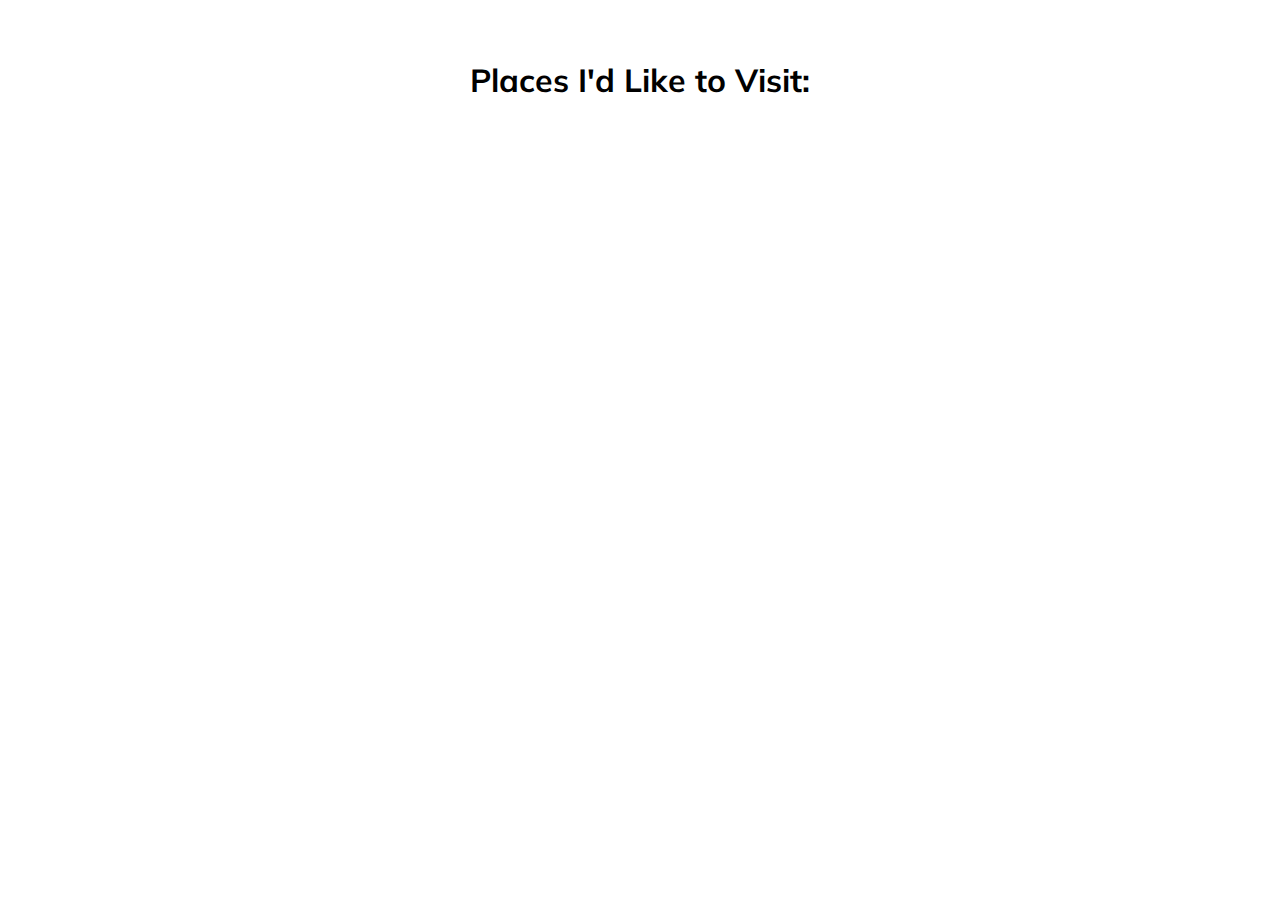
<file: expanding-cards/index.html>
<!DOCTYPE html>
<html lang="en">
  <head>
    <meta charset="UTF-8" />
    <meta http-equiv="X-UA-Compatible" content="IE=edge" />
    <meta name="viewport" content="width=device-width, initial-scale=1.0" />
    <link
      rel="stylesheet"
      href="https://cdnjs.cloudflare.com/ajax/libs/font-awesome/6.2.0/css/all.min.css"
      integrity="sha512-xh6O/CkQoPOWDdYTDqeRdPCVd1SpvCA9XXcUnZS2FmJNp1coAFzvtCN9BmamE+4aHK8yyUHUSCcJHgXloTyT2A=="
      crossorigin="anonymous"
      referrerpolicy="no-referrer"
    />
    <link rel="stylesheet" href="styles.css" />
    <script src="main.js" defer></script>
    <title>Expanding Cards</title>
  </head>

  <body>
    <h1>Places I'd Like to Visit:</h1>

    <div class="container">
      <div
        class="panel active"
        style="
          background-image: url('https://images.unsplash.com/photo-1515859005217-8a1f08870f59?ixlib=rb-4.0.3&ixid=MnwxMjA3fDB8MHxwaG90by1wYWdlfHx8fGVufDB8fHx8&auto=format&fit=crop&w=810&q=80');
        "
      >
        <h3>Italy</h3>
      </div>

      <div
        class="panel"
        style="
          background-image: url('https://images.unsplash.com/photo-1531366936337-7c912a4589a7?ixlib=rb-4.0.3&ixid=MnwxMjA3fDB8MHxwaG90by1wYWdlfHx8fGVufDB8fHx8&auto=format&fit=crop&w=870&q=80');
        "
      >
        <h3>Norway</h3>
      </div>

      <div
        class="panel"
        style="
          background-image: url('https://images.unsplash.com/photo-1601581875039-e899893d520c?ixlib=rb-4.0.3&ixid=MnwxMjA3fDB8MHxwaG90by1wYWdlfHx8fGVufDB8fHx8&auto=format&fit=crop&w=774&q=80');
        "
      >
        <h3>Greece</h3>
      </div>

      <div
        class="panel"
        style="
          background-image: url('https://images.unsplash.com/photo-1488747279002-c8523379faaa?ixlib=rb-4.0.3&ixid=MnwxMjA3fDB8MHxwaG90by1wYWdlfHx8fGVufDB8fHx8&auto=format&fit=crop&w=870&q=80');
        "
      >
        <h3>London</h3>
      </div>

      <div
        class="panel"
        style="
          background-image: url('https://images.unsplash.com/photo-1528164344705-47542687000d?ixlib=rb-4.0.3&ixid=MnwxMjA3fDB8MHxwaG90by1wYWdlfHx8fGVufDB8fHx8&auto=format&fit=crop&w=892&q=80');
        "
      >
        <h3>Japan</h3>
      </div>
    </div>
  </body>
</html>
</file>
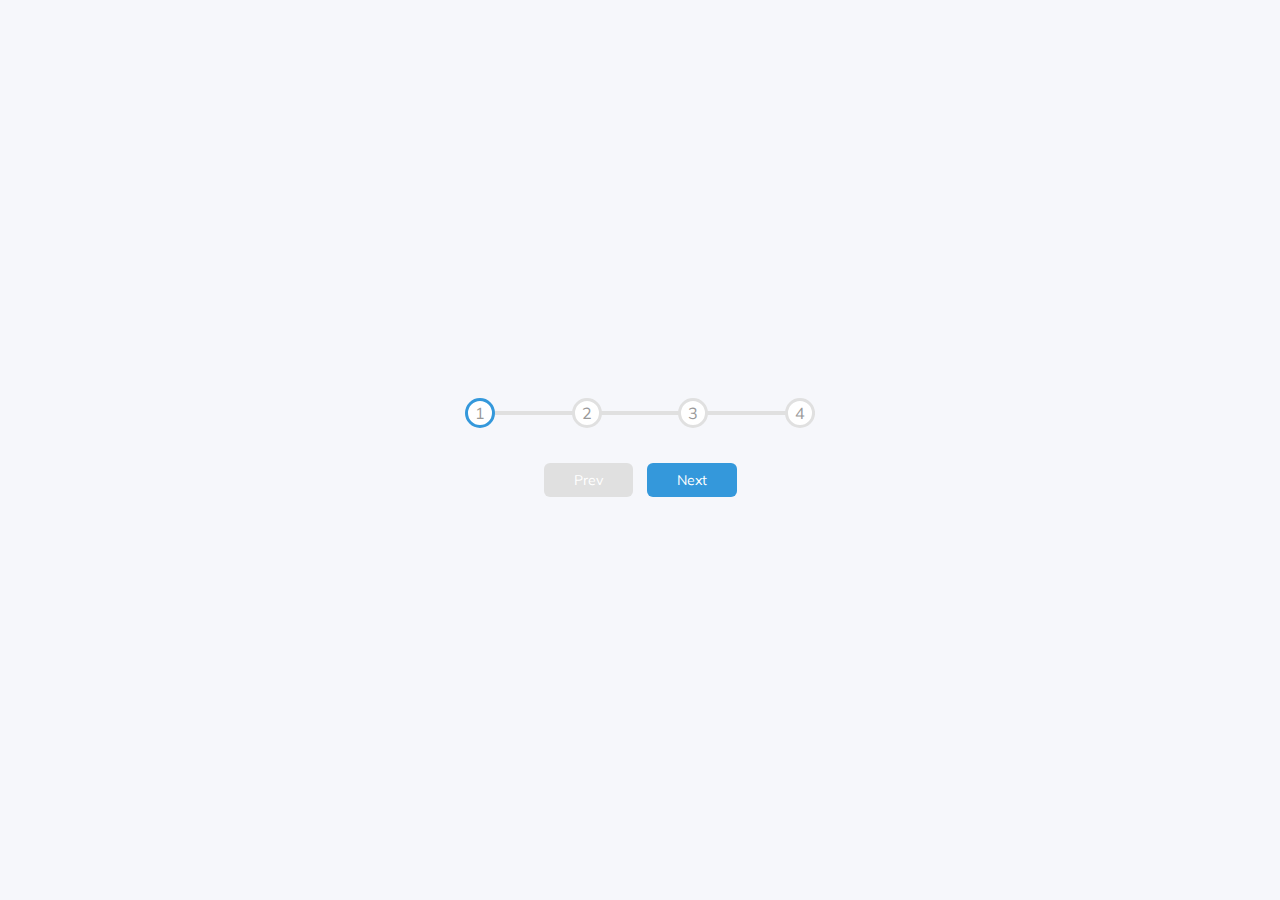
<file: progress-steps/index.html>
<!DOCTYPE html>
<html lang="en">
  <head>
    <meta charset="UTF-8" />
    <meta http-equiv="X-UA-Compatible" content="IE=edge" />
    <meta name="viewport" content="width=device-width, initial-scale=1.0" />
    <link
      rel="stylesheet"
      href="https://cdnjs.cloudflare.com/ajax/libs/font-awesome/6.2.0/css/all.min.css"
      integrity="sha512-xh6O/CkQoPOWDdYTDqeRdPCVd1SpvCA9XXcUnZS2FmJNp1coAFzvtCN9BmamE+4aHK8yyUHUSCcJHgXloTyT2A=="
      crossorigin="anonymous"
      referrerpolicy="no-referrer"
    />
    <link rel="stylesheet" href="styles.css" />
    <script src="main.js" defer></script>
    <title>Progress Steps</title>
  </head>

  <body>
    <div class="container">
      <div class="progress-container">
        <div class="progress" id="progress"></div>
        <div class="circle active">1</div>
        <div class="circle">2</div>
        <div class="circle">3</div>
        <div class="circle">4</div>
      </div>

      <button class="btn" id="prev" disabled>Prev</button>
      <button class="btn" id="next">Next</button>
    </div>
  </body>
</html>
</file>
<file: expanding-cards/styles.css>
@import url('https://fonts.googleapis.com/css?family=Muli&display=swap');

* {
  box-sizing: border-box;
}

body {
  font-family: 'Muli', sans-serif;
  margin: 0;
  height: 100vh;
  display: flex;
  flex-direction: column;
  align-items: center;
  justify-content: center;
  overflow: hidden;
}

.container {
  display: flex;
  width: 90vw;
}

.panel {
  background-size: cover;
  background-position: center;
  background-repeat: no-repeat;
  height: 80vh;
  border-radius: 50px;
  color: white;
  cursor: pointer;
  flex: 0.5;
  margin: 10px;
  position: relative;
  transition: flex 0.7s ease-in;
}

.panel h3 {
  font-size: 24px;
  position: absolute;
  bottom: 20px;
  left: 20px;
  margin: 0;
  opacity: 0;
}

.panel.active {
  flex: 5;
}

.panel.active h3 {
  opacity: 1;
  transition: opacity 0.3s ease-in 0.4s;
}

@media (max-width: 480px) {
  .container {
    width: 100vw;
  }

  .panel:nth-of-type(4),
  .panel:nth-of-type(5) {
    display: none;
  }
}
</file>
<file: progress-steps/styles.css>
@import url('https://fonts.googleapis.com/css?family=Muli&display=swap');

:root {
  --line-border-fill: #3498db;
  --line-border-empty: #e0e0e0;
}
* {
  box-sizing: border-box;
}

body {
  background: #f6f7fb;
  font-family: 'Muli', sans-serif;
  margin: 0;
  height: 100vh;
  display: flex;
  flex-direction: column;
  align-items: center;
  justify-content: center;
  overflow: hidden;
}

.container {
  text-align: center;
}

.progress-container {
  display: flex;
  justify-content: space-between;
  position: relative;
  margin-bottom: 30px;
  max-width: 100%;
  width: 350px;
}
.progress-container::before {
  content: '';
  background: var(--line-border-empty);
  position: absolute;
  top: 50%;
  left: 0;
  transform: translateY(-50%);
  height: 4px;
  width: 100%;
  z-index: -1;
}

.progress {
  background: var(--line-border-fill);
  position: absolute;
  top: 50%;
  left: 0;
  transform: translateY(-50%);
  height: 4px;
  width: 0;
  z-index: -1;
  transition: 0.4s ease;
}

.circle {
  background: #fff;
  color: #999;
  border-radius: 50%;
  height: 30px;
  width: 30px;
  display: flex;
  align-items: center;
  justify-content: center;
  border: 3px solid var(--line-border-empty);
  transition: 0.4s ease;
}

.circle.active {
  border-color: var(--line-border-fill);
}

.btn {
  background: var(--line-border-fill);
  color: #fff;
  border: 0;
  border-radius: 6px;
  cursor: pointer;
  font-family: inherit;
  padding: 8px 30px;
  margin: 5px;
  font-size: 14px;
}

.btn:active {
  transform: scale(0.98);
}

.btn:focus {
  outline: 0;
}

.btn:disabled {
  background: var(--line-border-empty);
  cursor: not-allowed;
}
</file>
